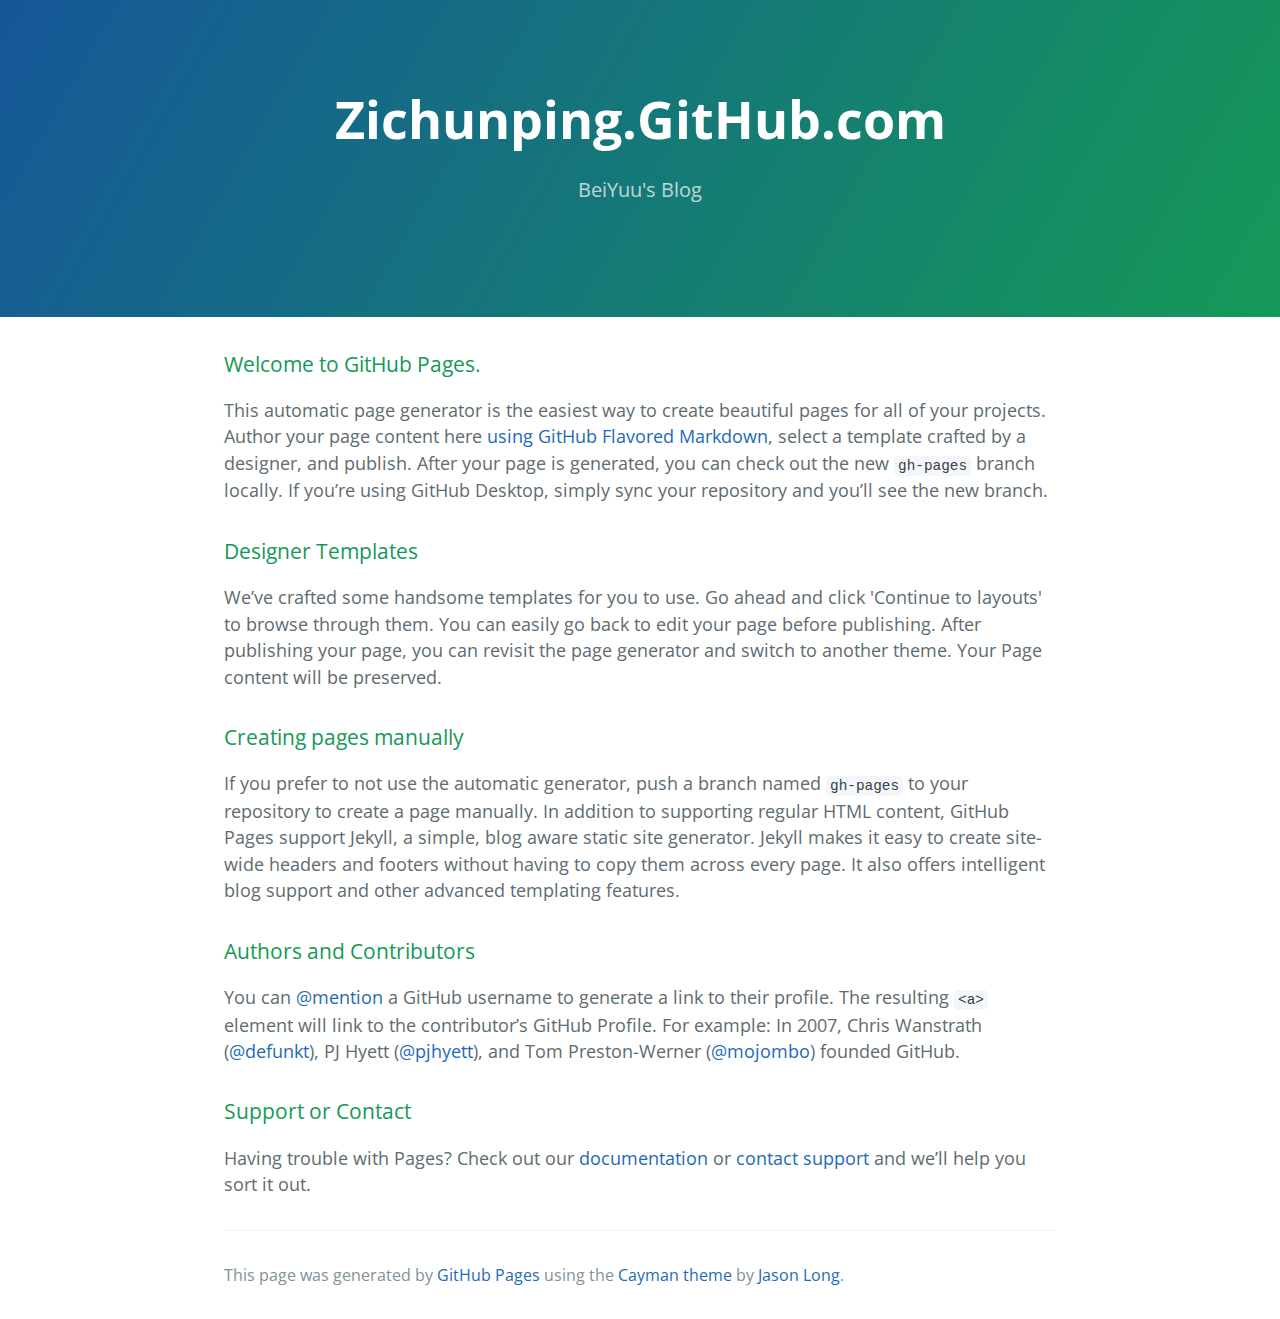
<file: index.html>
<!DOCTYPE html>
<html lang="en-us">
  <head>
    <meta charset="UTF-8">
    <title>Zichunping.GitHub.com by zichunping</title>
    <meta name="viewport" content="width=device-width, initial-scale=1">
    <link rel="stylesheet" type="text/css" href="stylesheets/normalize.css" media="screen">
    <link href='https://fonts.googleapis.com/css?family=Open+Sans:400,700' rel='stylesheet' type='text/css'>
    <link rel="stylesheet" type="text/css" href="stylesheets/stylesheet.css" media="screen">
    <link rel="stylesheet" type="text/css" href="stylesheets/github-light.css" media="screen">
  </head>
  <body>
    <section class="page-header">
      <h1 class="project-name">Zichunping.GitHub.com</h1>
      <h2 class="project-tagline">BeiYuu&#39;s Blog</h2>
    </section>

    <section class="main-content">
      <h3>
<a id="welcome-to-github-pages" class="anchor" href="#welcome-to-github-pages" aria-hidden="true"><span class="octicon octicon-link"></span></a>Welcome to GitHub Pages.</h3>

<p>This automatic page generator is the easiest way to create beautiful pages for all of your projects. Author your page content here <a href="https://guides.github.com/features/mastering-markdown/">using GitHub Flavored Markdown</a>, select a template crafted by a designer, and publish. After your page is generated, you can check out the new <code>gh-pages</code> branch locally. If you’re using GitHub Desktop, simply sync your repository and you’ll see the new branch.</p>

<h3>
<a id="designer-templates" class="anchor" href="#designer-templates" aria-hidden="true"><span class="octicon octicon-link"></span></a>Designer Templates</h3>

<p>We’ve crafted some handsome templates for you to use. Go ahead and click 'Continue to layouts' to browse through them. You can easily go back to edit your page before publishing. After publishing your page, you can revisit the page generator and switch to another theme. Your Page content will be preserved.</p>

<h3>
<a id="creating-pages-manually" class="anchor" href="#creating-pages-manually" aria-hidden="true"><span class="octicon octicon-link"></span></a>Creating pages manually</h3>

<p>If you prefer to not use the automatic generator, push a branch named <code>gh-pages</code> to your repository to create a page manually. In addition to supporting regular HTML content, GitHub Pages support Jekyll, a simple, blog aware static site generator. Jekyll makes it easy to create site-wide headers and footers without having to copy them across every page. It also offers intelligent blog support and other advanced templating features.</p>

<h3>
<a id="authors-and-contributors" class="anchor" href="#authors-and-contributors" aria-hidden="true"><span class="octicon octicon-link"></span></a>Authors and Contributors</h3>

<p>You can <a href="https://github.com/blog/821" class="user-mention">@mention</a> a GitHub username to generate a link to their profile. The resulting <code>&lt;a&gt;</code> element will link to the contributor’s GitHub Profile. For example: In 2007, Chris Wanstrath (<a href="https://github.com/defunkt" class="user-mention">@defunkt</a>), PJ Hyett (<a href="https://github.com/pjhyett" class="user-mention">@pjhyett</a>), and Tom Preston-Werner (<a href="https://github.com/mojombo" class="user-mention">@mojombo</a>) founded GitHub.</p>

<h3>
<a id="support-or-contact" class="anchor" href="#support-or-contact" aria-hidden="true"><span class="octicon octicon-link"></span></a>Support or Contact</h3>

<p>Having trouble with Pages? Check out our <a href="https://help.github.com/pages">documentation</a> or <a href="https://github.com/contact">contact support</a> and we’ll help you sort it out.</p>

      <footer class="site-footer">

        <span class="site-footer-credits">This page was generated by <a href="https://pages.github.com">GitHub Pages</a> using the <a href="https://github.com/jasonlong/cayman-theme">Cayman theme</a> by <a href="https://twitter.com/jasonlong">Jason Long</a>.</span>
      </footer>

    </section>

  
  </body>
</html>
</file>
<file: stylesheets/stylesheet.css>
* {
  box-sizing: border-box; }

body {
  padding: 0;
  margin: 0;
  font-family: "Open Sans", "Helvetica Neue", Helvetica, Arial, sans-serif;
  font-size: 16px;
  line-height: 1.5;
  color: #606c71; }

a {
  color: #1e6bb8;
  text-decoration: none; }
  a:hover {
    text-decoration: underline; }

.btn {
  display: inline-block;
  margin-bottom: 1rem;
  color: rgba(255, 255, 255, 0.7);
  background-color: rgba(255, 255, 255, 0.08);
  border-color: rgba(255, 255, 255, 0.2);
  border-style: solid;
  border-width: 1px;
  border-radius: 0.3rem;
  transition: color 0.2s, background-color 0.2s, border-color 0.2s; }
  .btn + .btn {
    margin-left: 1rem; }

.btn:hover {
  color: rgba(255, 255, 255, 0.8);
  text-decoration: none;
  background-color: rgba(255, 255, 255, 0.2);
  border-color: rgba(255, 255, 255, 0.3); }

@media screen and (min-width: 64em) {
  .btn {
    padding: 0.75rem 1rem; } }

@media screen and (min-width: 42em) and (max-width: 64em) {
  .btn {
    padding: 0.6rem 0.9rem;
    font-size: 0.9rem; } }

@media screen and (max-width: 42em) {
  .btn {
    display: block;
    width: 100%;
    padding: 0.75rem;
    font-size: 0.9rem; }
    .btn + .btn {
      margin-top: 1rem;
      margin-left: 0; } }

.page-header {
  color: #fff;
  text-align: center;
  background-color: #159957;
  background-image: linear-gradient(120deg, #155799, #159957); }

@media screen and (min-width: 64em) {
  .page-header {
    padding: 5rem 6rem; } }

@media screen and (min-width: 42em) and (max-width: 64em) {
  .page-header {
    padding: 3rem 4rem; } }

@media screen and (max-width: 42em) {
  .page-header {
    padding: 2rem 1rem; } }

.project-name {
  margin-top: 0;
  margin-bottom: 0.1rem; }

@media screen and (min-width: 64em) {
  .project-name {
    font-size: 3.25rem; } }

@media screen and (min-width: 42em) and (max-width: 64em) {
  .project-name {
    font-size: 2.25rem; } }

@media screen and (max-width: 42em) {
  .project-name {
    font-size: 1.75rem; } }

.project-tagline {
  margin-bottom: 2rem;
  font-weight: normal;
  opacity: 0.7; }

@media screen and (min-width: 64em) {
  .project-tagline {
    font-size: 1.25rem; } }

@media screen and (min-width: 42em) and (max-width: 64em) {
  .project-tagline {
    font-size: 1.15rem; } }

@media screen and (max-width: 42em) {
  .project-tagline {
    font-size: 1rem; } }

.main-content :first-child {
  margin-top: 0; }
.main-content img {
  max-width: 100%; }
.main-content h1, .main-content h2, .main-content h3, .main-content h4, .main-content h5, .main-content h6 {
  margin-top: 2rem;
  margin-bottom: 1rem;
  font-weight: normal;
  color: #159957; }
.main-content p {
  margin-bottom: 1em; }
.main-content code {
  padding: 2px 4px;
  font-family: Consolas, "Liberation Mono", Menlo, Courier, monospace;
  font-size: 0.9rem;
  color: #383e41;
  background-color: #f3f6fa;
  border-radius: 0.3rem; }
.main-content pre {
  padding: 0.8rem;
  margin-top: 0;
  margin-bottom: 1rem;
  font: 1rem Consolas, "Liberation Mono", Menlo, Courier, monospace;
  color: #567482;
  word-wrap: normal;
  background-color: #f3f6fa;
  border: solid 1px #dce6f0;
  border-radius: 0.3rem; }
  .main-content pre > code {
    padding: 0;
    margin: 0;
    font-size: 0.9rem;
    color: #567482;
    word-break: normal;
    white-space: pre;
    background: transparent;
    border: 0; }
.main-content .highlight {
  margin-bottom: 1rem; }
  .main-content .highlight pre {
    margin-bottom: 0;
    word-break: normal; }
.main-content .highlight pre, .main-content pre {
  padding: 0.8rem;
  overflow: auto;
  font-size: 0.9rem;
  line-height: 1.45;
  border-radius: 0.3rem; }
.main-content pre code, .main-content pre tt {
  display: inline;
  max-width: initial;
  padding: 0;
  margin: 0;
  overflow: initial;
  line-height: inherit;
  word-wrap: normal;
  background-color: transparent;
  border: 0; }
  .main-content pre code:before, .main-content pre code:after, .main-content pre tt:before, .main-content pre tt:after {
    content: normal; }
.main-content ul, .main-content ol {
  margin-top: 0; }
.main-content blockquote {
  padding: 0 1rem;
  margin-left: 0;
  color: #819198;
  border-left: 0.3rem solid #dce6f0; }
  .main-content blockquote > :first-child {
    margin-top: 0; }
  .main-content blockquote > :last-child {
    margin-bottom: 0; }
.main-content table {
  display: block;
  width: 100%;
  overflow: auto;
  word-break: normal;
  word-break: keep-all; }
  .main-content table th {
    font-weight: bold; }
  .main-content table th, .main-content table td {
    padding: 0.5rem 1rem;
    border: 1px solid #e9ebec; }
.main-content dl {
  padding: 0; }
  .main-content dl dt {
    padding: 0;
    margin-top: 1rem;
    font-size: 1rem;
    font-weight: bold; }
  .main-content dl dd {
    padding: 0;
    margin-bottom: 1rem; }
.main-content hr {
  height: 2px;
  padding: 0;
  margin: 1rem 0;
  background-color: #eff0f1;
  border: 0; }

@media screen and (min-width: 64em) {
  .main-content {
    max-width: 64rem;
    padding: 2rem 6rem;
    margin: 0 auto;
    font-size: 1.1rem; } }

@media screen and (min-width: 42em) and (max-width: 64em) {
  .main-content {
    padding: 2rem 4rem;
    font-size: 1.1rem; } }

@media screen and (max-width: 42em) {
  .main-content {
    padding: 2rem 1rem;
    font-size: 1rem; } }

.site-footer {
  padding-top: 2rem;
  margin-top: 2rem;
  border-top: solid 1px #eff0f1; }

.site-footer-owner {
  display: block;
  font-weight: bold; }

.site-footer-credits {
  color: #819198; }

@media screen and (min-width: 64em) {
  .site-footer {
    font-size: 1rem; } }

@media screen and (min-width: 42em) and (max-width: 64em) {
  .site-footer {
    font-size: 1rem; } }

@media screen and (max-width: 42em) {
  .site-footer {
    font-size: 0.9rem; } }
</file>
<file: stylesheets/github-light.css>
/*
   Copyright 2014 GitHub Inc.

   Licensed under the Apache License, Version 2.0 (the "License");
   you may not use this file except in compliance with the License.
   You may obtain a copy of the License at

       http://www.apache.org/licenses/LICENSE-2.0

   Unless required by applicable law or agreed to in writing, software
   distributed under the License is distributed on an "AS IS" BASIS,
   WITHOUT WARRANTIES OR CONDITIONS OF ANY KIND, either express or implied.
   See the License for the specific language governing permissions and
   limitations under the License.

*/

.pl-c /* comment */ {
  color: #969896;
}

.pl-c1      /* constant, markup.raw, meta.diff.header, meta.module-reference, meta.property-name, support, support.constant, support.variable, variable.other.constant */,
.pl-s .pl-v /* string variable */ {
  color: #0086b3;
}

.pl-e  /* entity */,
.pl-en /* entity.name */ {
  color: #795da3;
}

.pl-s .pl-s1 /* string source */,
.pl-smi      /* storage.modifier.import, storage.modifier.package, storage.type.java, variable.other, variable.parameter.function */ {
  color: #333;
}

.pl-ent /* entity.name.tag */ {
  color: #63a35c;
}

.pl-k /* keyword, storage, storage.type */ {
  color: #a71d5d;
}

.pl-pds              /* punctuation.definition.string, string.regexp.character-class */,
.pl-s                /* string */,
.pl-s .pl-pse .pl-s1 /* string punctuation.section.embedded source */,
.pl-sr               /* string.regexp */,
.pl-sr .pl-cce       /* string.regexp constant.character.escape */,
.pl-sr .pl-sra       /* string.regexp string.regexp.arbitrary-repitition */,
.pl-sr .pl-sre       /* string.regexp source.ruby.embedded */ {
  color: #183691;
}

.pl-v /* variable */ {
  color: #ed6a43;
}

.pl-id /* invalid.deprecated */ {
  color: #b52a1d;
}

.pl-ii /* invalid.illegal */ {
  background-color: #b52a1d;
  color: #f8f8f8;
}

.pl-sr .pl-cce /* string.regexp constant.character.escape */ {
  color: #63a35c;
  font-weight: bold;
}

.pl-ml /* markup.list */ {
  color: #693a17;
}

.pl-mh        /* markup.heading */,
.pl-mh .pl-en /* markup.heading entity.name */,
.pl-ms        /* meta.separator */ {
  color: #1d3e81;
  font-weight: bold;
}

.pl-mq /* markup.quote */ {
  color: #008080;
}

.pl-mi /* markup.italic */ {
  color: #333;
  font-style: italic;
}

.pl-mb /* markup.bold */ {
  color: #333;
  font-weight: bold;
}

.pl-md /* markup.deleted, meta.diff.header.from-file */ {
  background-color: #ffecec;
  color: #bd2c00;
}

.pl-mi1 /* markup.inserted, meta.diff.header.to-file */ {
  background-color: #eaffea;
  color: #55a532;
}

.pl-mdr /* meta.diff.range */ {
  color: #795da3;
  font-weight: bold;
}

.pl-mo /* meta.output */ {
  color: #1d3e81;
}
</file>
